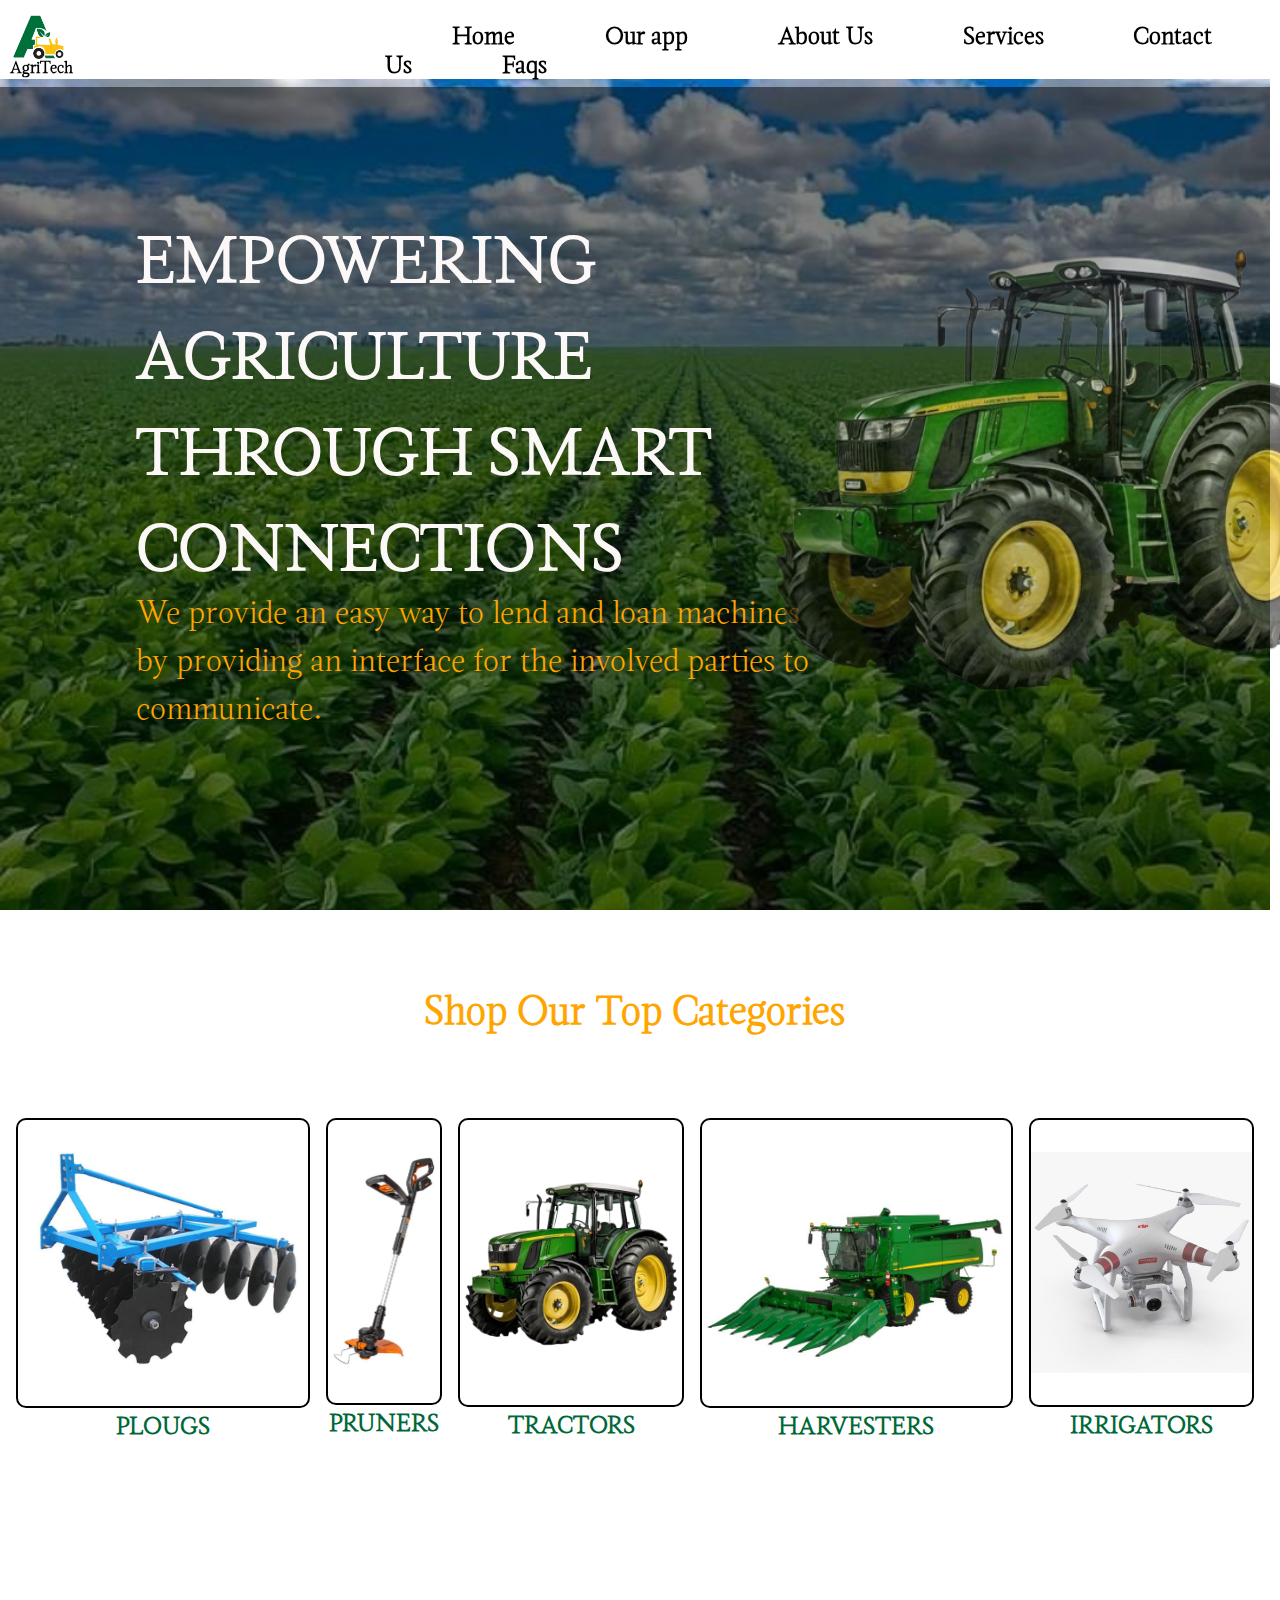
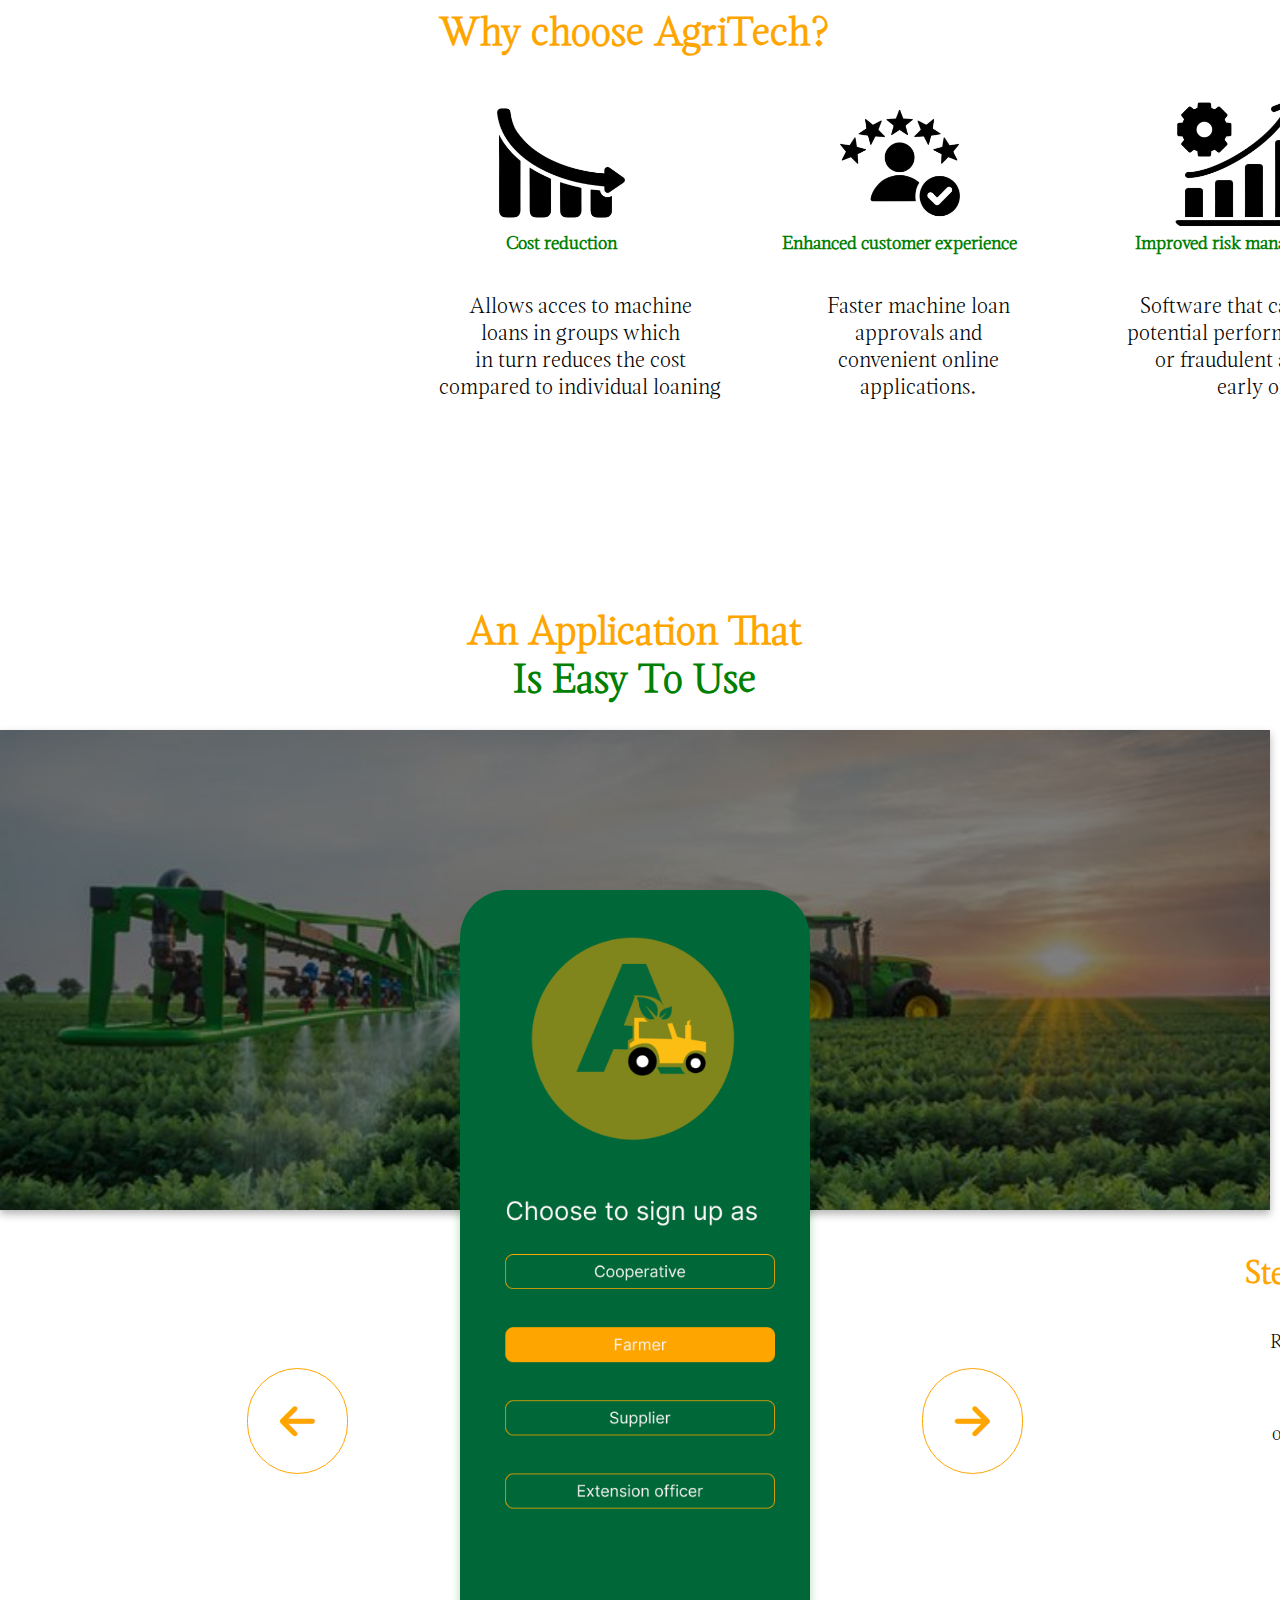
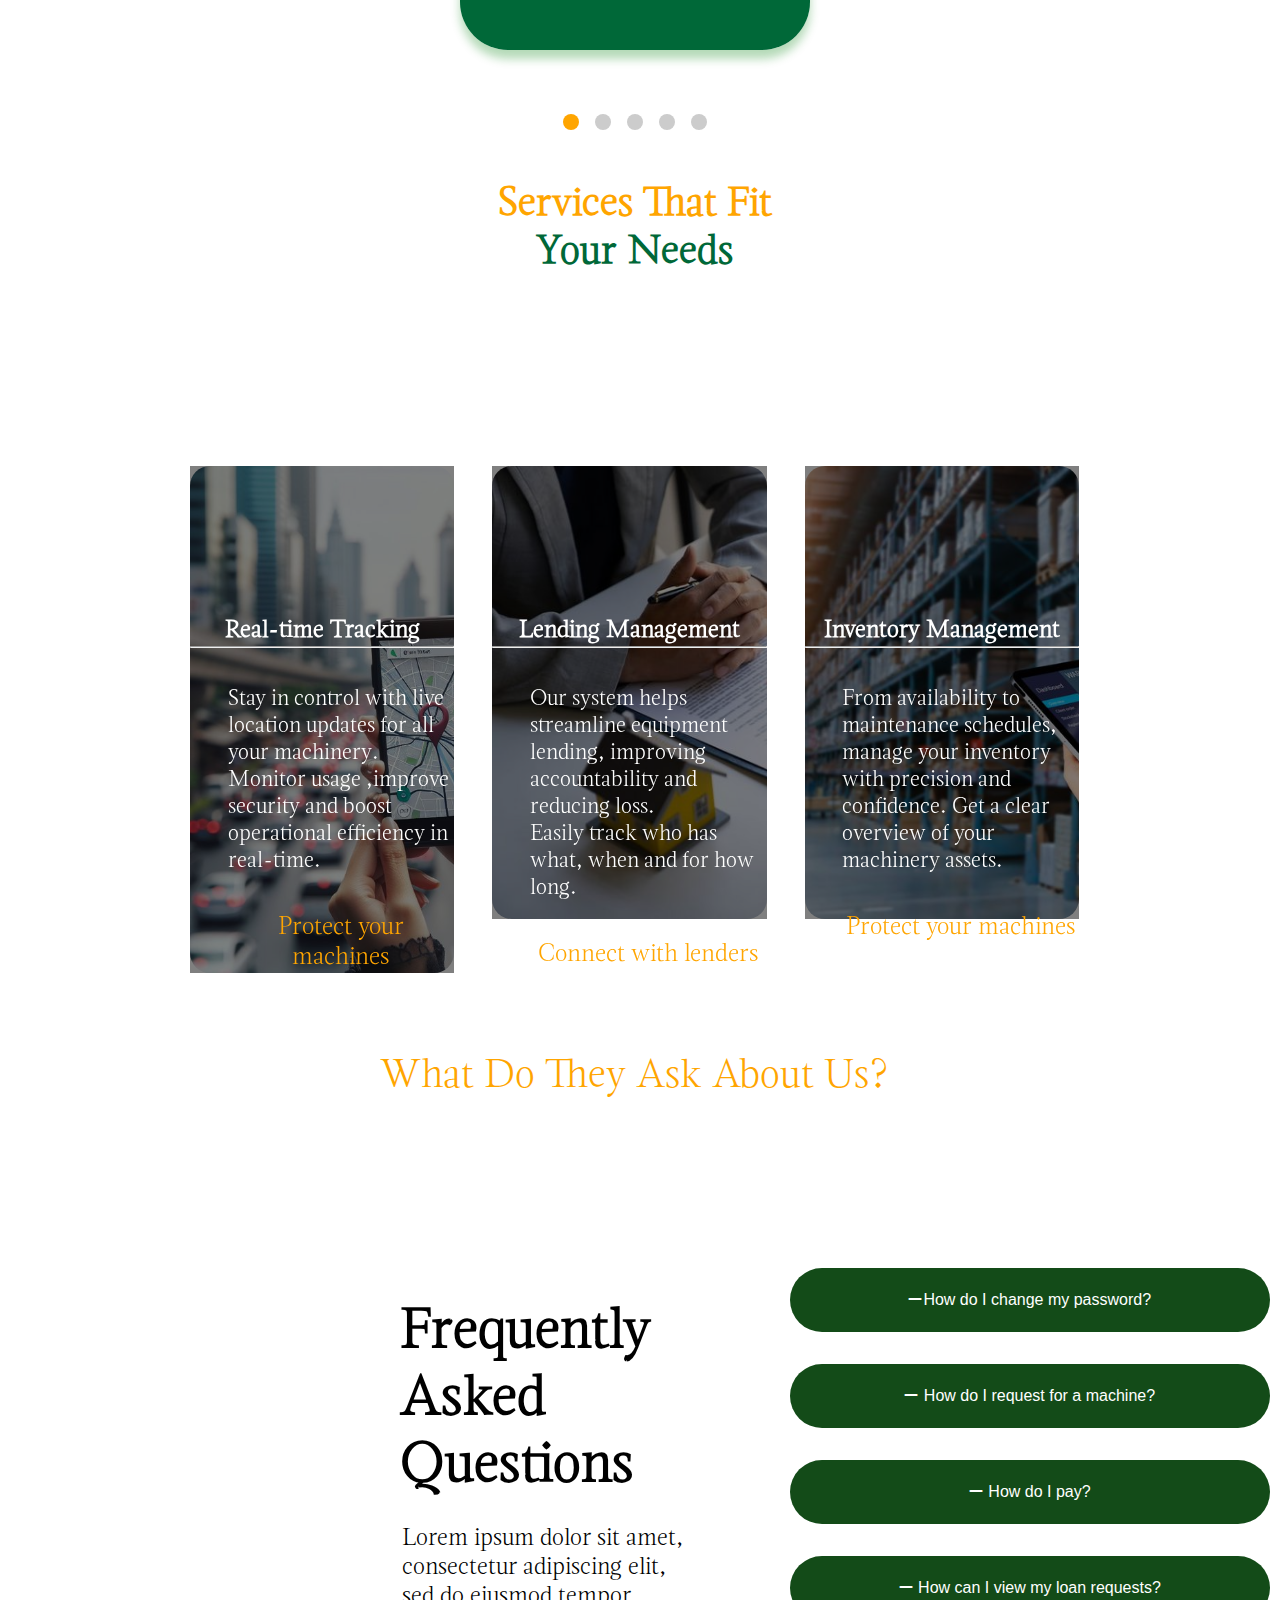
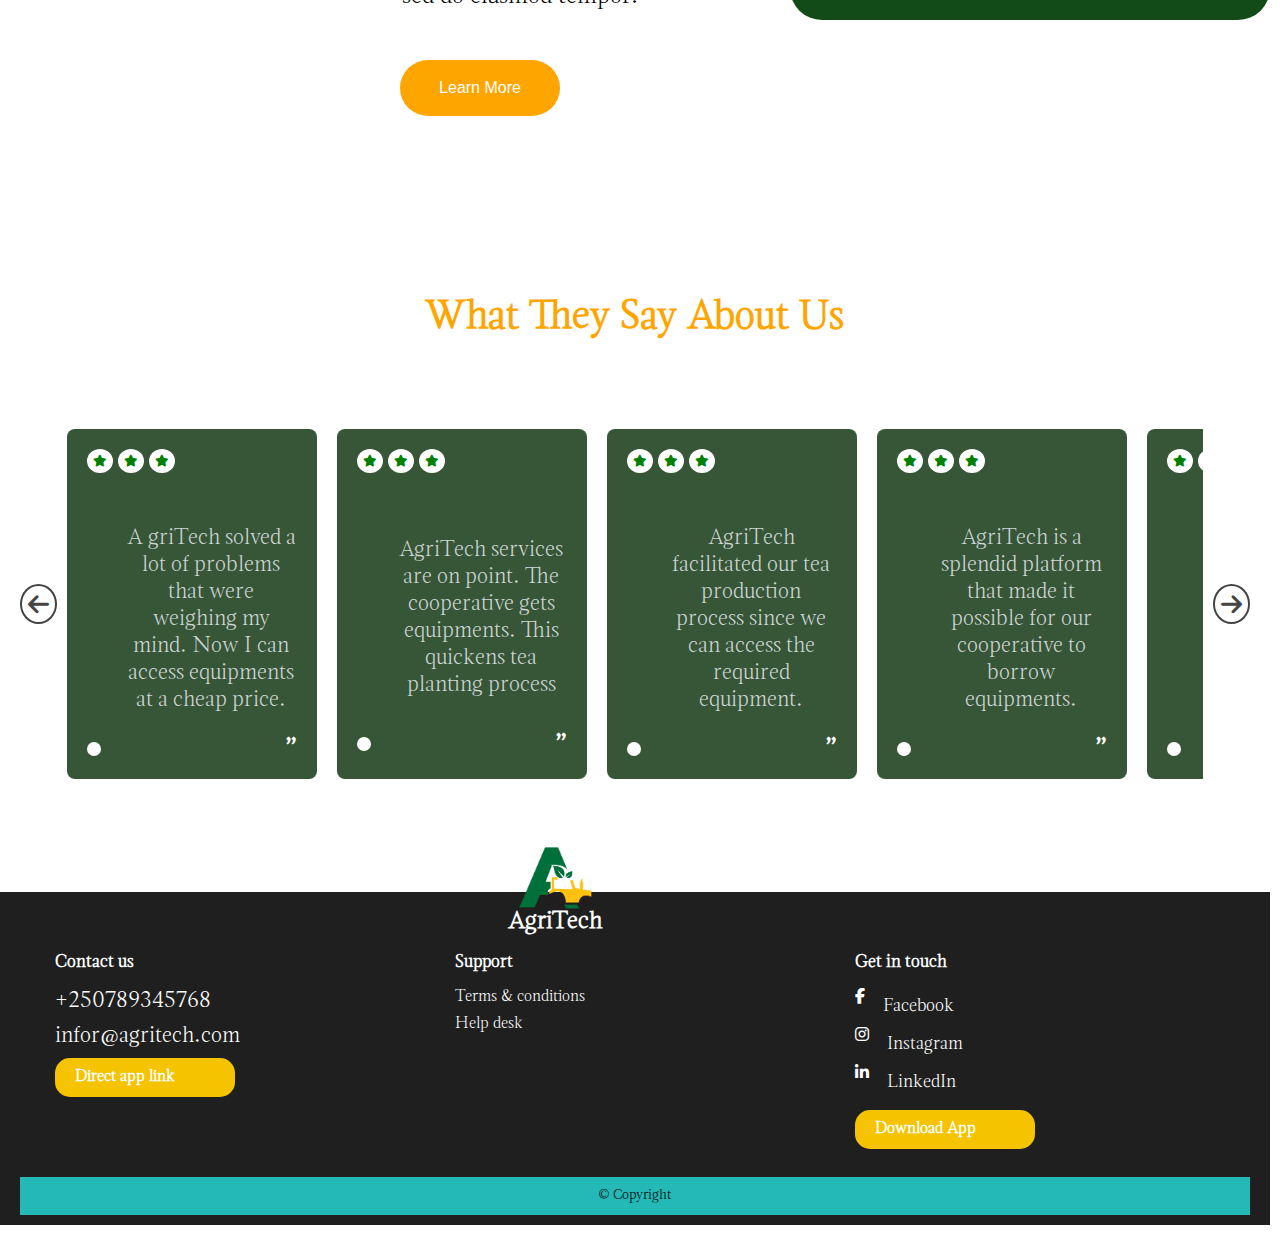
<file: index.html>
<!DOCTYPE html>
<html lang="en">

<head>
    <meta charset="UTF-8">
    <meta name="viewport" content="width=device-width, initial-scale=1.0">
    <link rel="stylesheet" href="https://cdnjs.cloudflare.com/ajax/libs/font-awesome/6.7.2/css/all.min.css"
        integrity="sha512-Evv84Mr4kqVGRNSgIGL/F/aIDqQb7xQ2vcrdIwxfjThSH8CSR7PBEakCr51Ck+w+/U6swU2Im1vVX0SVk9ABhg=="
        crossorigin="anonymous" referrerpolicy="no-referrer" />
    <link rel="stylesheet" href="style.css">
    <title>AgriTech Informational Website</title>
</head>

<body>
    <div class="zoom-out">
        <div class="landing" id="landing">
            <h2 id="title">EMPOWERING <br>AGRICULTURE <br>THROUGH SMART <br>CONNECTIONS</h2>
            <p>We provide an easy way to lend and loan machines<br> by providing an interface for the involved parties to <br>communicate.</p>
            <div id="tractor"><img src="Images/Tractor.png" alt=""></div>
        </div>
        <div>


            <nav class="navigation">
                <div class="logo_container">
                     <img src="./Images/AgriTecklogo.png" alt="Our logo" class="AgriTech_logo">
                     <span>AgriTech</span>
                </div>
                <div>
                    <a href="#landing" id="home">Home</a>
                    <a href="#app">Our app</a>
                    <a href="#testimonials">About Us</a>
                    <a href="#services">Services</a>
                    <a href="#contact_us">Contact Us</a>
                    <a href="#quiz">Faqs</a>
                </div>
            </nav>
        </div>

        <div class="our-machines">
            <h1>Shop Our Top Categories</h1>
            <section class="machines">
                <div id="plough"><img src="Images/PLOUGH.jpg" alt=""><h1>PLOUGS</h1></div>
                 <div id="pruner"><img src="Images/PRUNER.jpg" alt="" ><h1>PRUNERS</h1></div>
                    <div id="tractor-category"><img src="Images/Tractor.png" alt=""><h1>TRACTORS</h1></div>
                        <div id="harvester"><img src="Images/harvester.jpg" alt=""><h1>HARVESTERS</h1></div>
                            <div id="drones"><img src="Images/drones.jpg" alt=""><h1>IRRIGATORS</h1></div>
            </section>
        </div>

        <div class="done">
            <h1>Why choose AgriTech?</h1>
            <div class="choice">
           <div id ="cost">
                <img src="Images/costR.png" id="cost-reduction">
                <h3>Cost reduction</h3>
                <p>Allows acces to machine <br>loans in groups which <br>in turn reduces 
                    the cost <br>compared to individual loaning</p>
           </div>           

            <div id="satisfied" >
                <img src="Images/customersatisfied.png" id="satisfaction">
                <h3>Enhanced customer experience</h3>
                <p>Faster machine loan <br>approvals and <br> convenient online <br>applications.</p>
            </div>            

            <div id="risk">
                <img src="Images/riskmgt.png" id="risk-mgt">
                <h3>Improved risk management</h3>
                <p>Software that can identify<br> potential performance issues <br>or fraudulent activities <br>early on.</p>
            </div>
            
            </div>

        </div>

        <div id="service">
            <h1 id="app">An Application That </h1>
            <h1 id="use">Is Easy To Use</h1>
        </div>

        <section class="onboarding-page-background-image"></section>
        <div class="onboarding-page" id="app">
            <div class="onboarding-page-images active">
                <img src="Images/SIGNUP SCREEN.png" alt="Sign Up Screen">
                <div class="onboarding-page-text">
                    <h1>Step 1</h1>
                    <p>Register as a user based on your role.</p>
                </div>
            </div>
            <div class="onboarding-page-images">
                <img src="Images/SIGN UP SCREEN.png" alt="Sign Up Screen">
                <div class="onboarding-page-text">
                    <h1>Step 2</h1>
                    <p>Complete your profile details.</p>
                </div>
            </div>
            <div class="onboarding-page-images">
                <img src="Images/LOGIN SCREEN.png" alt="Login Screen">
                <div class="onboarding-page-text">
                    <h1>Step 3</h1>
                    <p>Log in to access your account.</p>
                </div>
            </div>
            <div class="onboarding-page-images">
                <img src="Images/iPhone 16 Pro Max - 42.png" alt="Feature Screen 1">
                <div class="onboarding-page-text">
                    <h1>Step 4</h1>
                    <p>Explore features tailored to your needs.</p>
                </div>
            </div>
            <div class="onboarding-page-images">
                <img src="Images/iPhone 16 Pro Max - 41.png" alt="Feature Screen 2">
                <div class="onboarding-page-text">
                    <h1>Step 5</h1>
                    <p>Start using the AgriTech platform.</p>
                </div>
            </div>
            <div class="onboarding-page-icons">
                <i class="fa-solid fa-arrow-left" onclick="plusDivs(-1)"></i>
                <i class="fa-solid fa-arrow-right" onclick="plusDivs(1)"></i>
            </div>
            <div class="dots-container">
                <span class="button-demo active" onclick="currentDiv(1)"></span>
                <span class="button-demo" onclick="currentDiv(2)"></span>
                <span class="button-demo" onclick="currentDiv(3)"></span>
                <span class="button-demo" onclick="currentDiv(4)"></span>
                <span class="button-demo" onclick="currentDiv(5)"></span>
            </div>
        </div>
        <!--     Daniella -->
        <div id="services" class="services">
            <h1>Services That Fit</h1>
            <h1 id="needs">Your Needs</h1>
            <div class="fields">
                <div class="real-time_mgt">
                    <div class="real-time-content">
                        <h2>Real-time Tracking</h2>
                    <hr>
                    <p>Stay in control with live location updates for all <br> your machinery. Monitor usage ,improve
                        security and boost operational efficiency in real-time.</p>
                    
                    <p id="track">Protect your machines</p>
                    </div>
                    
                </div>
                <div class="lending_mgt">
                    <div class="lending-content">
                        <h2>Lending Management</h2>
                    <hr>
                    <p>Our system helps streamline equipment lending, improving accountability and reducing loss. <br>
                        Easily track who has what, when and for how long.</p>
                    
                    <p id="track">Connect with lenders</p>

                    </div>
                    
                </div>
                <div class="inventory_mgt">
                    <div class="inventory-content">
                        <h2>Inventory Management</h2>
                    <hr>
                    <p>From availability to maintenance schedules,<br> manage your inventory with precision and
                        confidence.
                        Get a clear overview of your <br>machinery assets.</p>
                    
                        
                    <p id="track">Protect your machines</p>

                    </div>
                    
                </div>
            </div>
        </div>
        <!-- Mercy -->
       

        <div id="quiz">What Do They Ask About Us?</div>

        <div class="faqs" id="faqs">
            <div class="questions">
                <h3>Frequently Asked <br> Questions</h3>
                <p>Lorem ipsum dolor sit amet, consectetur adipiscing elit,
                    <br> sed do eiusmod tempor.
                </p>
                <button class="learn_morebtn">Learn More</button>
            </div>
            <div>
                <button id="faqs-btn" onclick="faqsquiz()"><i class="fa fa-minus"></i>How do I change my
                    password?</button><br>
                <!-- <i class="fa fa-plus" style="font-size:48px;color:red"></i> -->
                <div id="content" style="display: none;">
                    <p> How do I set up a password? </p>
                </div>
                <button id="faqs-btn" onclick="faqsquiz()"><i class="fa fa-minus"></i> How do I request for a machine?
                </button><br>
                <!-- <i class="fa fa-plus" style="font-size:48px;color:red"></i> -->
                <div id="content" style="display: none;">
                    <p> How do I set up a password? </p>
                </div>
                <button id="faqs-btn" onclick="faqsquiz()"><i class="fa fa-minus"></i> How do I pay? </button><br>
                <!-- <i class="fa fa-plus" style="font-size:48px;color:red"></i> -->
                <div id="content" style="display: none;">
                    <p> How do I set up a password? </p>
                </div>
                <button id="faqs-btn" onclick="faqsquiz()"><i class="fa fa-minus"></i> How can I view my loan requests?
                </button><br>
                <div id="content" style="display: none;">
                    <p> How do I set up a password? </p>
                </div>
            </div>
        </div>
        <section class="testimonial-section" id="testimonials">
            <h2>What They Say About Us</h2>
            <div class="testimonial-container">
                <button id="prevBtn" class="nav-btn"><i class="fa-solid fa-arrow-left"></i></button>
                <div class="testimonial-wrapper" id="testimonialWrapper">
                    <div class="testimonial-card">
                        <div class="card-header">
                            <i class="fa-solid fa-star"></i>
                            <i class="fa-solid fa-star"></i>
                            <i class="fa-solid fa-star"></i>
                        </div>
                        <p>A griTech solved a lot of problems that were weighing my mind. Now I can access equipments at
                            a
                            cheap price.</p>
                        <div class="card-footer">
                            <span class="circle"></span>
                            <span class="quote">”</span>
                        </div>
                    </div>
                    <div class="testimonial-card">
                        <div class="card-header">
                            <i class="fa-solid fa-star"></i>
                            <i class="fa-solid fa-star"></i>
                            <i class="fa-solid fa-star"></i>
                        </div>
                        <p>AgriTech services are on point. The cooperative gets equipments. This quickens tea planting
                            process</p>
                        <div class="card-footer">
                            <span class="circle"></span>
                            <span class="quote">”</span>
                        </div>
                    </div>
                    <div class="testimonial-card">
                        <div class="card-header">
                            <i class="fa-solid fa-star"></i>
                            <i class="fa-solid fa-star"></i>
                            <i class="fa-solid fa-star"></i>
                        </div>
                        <p>AgriTech facilitated our tea production process since we can access the required equipment.
                        </p>
                        <div class="card-footer">
                            <span class="circle"></span>
                            <span class="quote">”</span>
                        </div>
                    </div>
                    <div class="testimonial-card">
                        <div class="card-header">
                            <i class="fa-solid fa-star"></i>
                            <i class="fa-solid fa-star"></i>
                            <i class="fa-solid fa-star"></i>
                        </div>
                        <p>AgriTech is a splendid platform that made it possible for our cooperative to borrow
                            equipments.
                    </p>
                        <div class="card-footer">
                            <span class="circle"></span>
                            <span class="quote">”</span>
                        </div>
                    </div>
                    <div class="testimonial-card">
                        <div class="card-header">
                            <i class="fa-solid fa-star"></i>
                            <i class="fa-solid fa-star"></i>
                            <i class="fa-solid fa-star"></i>
                        </div>
                        <p>AgriTech is a splendid platform that made it possible for our cooperative to borrow
                            equipments.
                            </p>
                        <div class="card-footer">
                            <span class="circle"></span>
                            <span class="quote">”</span>
                        </div>
                    </div>
                </div>
                <button id="nextBtn" class="nav-btn"><i class="fa-solid fa-arrow-right"></i></button>
            </div>
        </section>

        <footer id="contact_us">
            <div class="footer-logo">
                <img src="./Images/AgriTecklogo.png" alt="AgriTech logo"/>
                <h2>AgriTech</h2>
            </div>
            <div class="footer-container">
                <div class="footer-column">
                    <h3>Contact us</h3>
                    <p>+250789345768</p>
                    <p>infor@agritech.com</p>
                    <a href="#" class="btn-link">Direct app link</a>
                </div>
                <div class="footer-column">
                    <h3>Support</h3>
                    <a href="#">Terms & conditions</a>
                    <a href="#">Help desk</a>
                </div>
                <div class="footer-column">
                    <h3>Get in touch</h3>
                    <div class="social-icons">
                        <div class="icons">
                            <i class="fa-brands fa-facebook-f"></i>
                            <a href="#"> Facebook</a><br>
                        </div>
                        <div class="icons">
                            <i class="fa-brands fa-instagram"></i>
                            <a href="#">Instagram</a> <br>
                        </div>
                        <div class="icons">
                            <i class="fa-brands fa-linkedin-in"></i>
                            <a href="#">LinkedIn</a>
                        </div>
                    </div>
                    <a href="#" class="btn-link">Download App</a>
                </div>
            </div>
            <div class="footer-bottom">
                <span>© Copyright</span>
            </div>
        </footer>
        <!--     Berissa -->
        <script src="index.js"> </script>
</body>

</html>
</file>
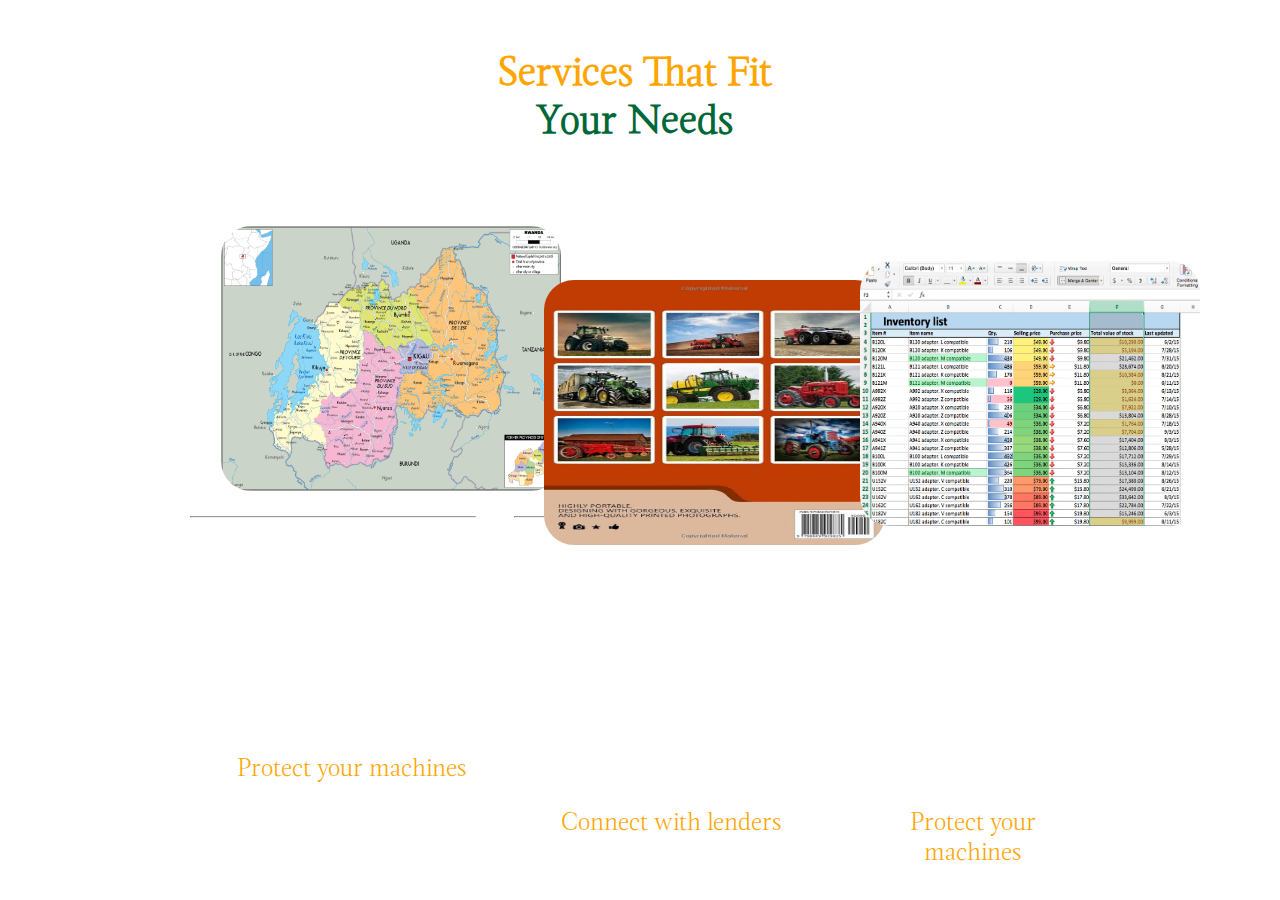
<file: ex.html>
<!DOCTYPE html>
<html lang="en">
<head>
    <meta charset="UTF-8">
    <meta name="viewport" content="width=device-width, initial-scale=1.0">
    <link rel="stylesheet" href="style.css">
    <title>AgriTech Informational Website</title>
</head>
<body>
    




<div  id="services" class="services">
    <h1>Services That Fit</h1>
    <h1 id="needs">Your Needs</h1>

    <div class="fields">
    <div class="real-time">
        <h2>Real-time Tracking</h2>
        <hr>
        <p>Stay in control with live location updates for all <br> your machinery. Monitor usage ,improve  security and boost operational efficiency in real-time.</p>
        <img src="Images/map.gif" id="map">
        <p id="track">Protect your machines</p>
    </div>

    <div class="lending">
        <h2>Lending Management</h2>
        <hr>
        <p>Our system helps streamline equipment lending, improving accountability and reducing loss. <br> Easily track who has what, when and for how long.</p>
        <img src="Images/machine.jpg" id="machine">
        <p id="track">Connect with lenders</p>
    </div>

    <div class="inventory">
        <h2>Inventory Management</h2>
        <hr>
        <p>From availability to maintenance schedules,<br> manage your  inventory with precision and confidence. Get a clear overview of your <br>machinery assets.</p>
        <img src="Images/excel.webp" id="inventory">
        <p id="track">Protect your machines</p>
    </div>
    </div>
</div>





    <script src="index.js"></script>
</body>
</html>
</file>
<file: style.css>
@font-face {
  font-family: body-light;
  src: url(./fonts/fonnts.com-Magneta-Thin.otf);
}

@font-face {
  font-family: body-bold;
  src: url(./fonts/fonnts.com-Magneta-Book-Italic.otf);
}

*{
    margin: 0;
    padding: 0;
    box-sizing: border-box;
    max-width: 100%;
}
.machines{
  display: flex;
  gap: 1em;
  margin-left: 1em;
  margin-right: 1em;
}
.machines img{
/* width: 18%; */
border: 2px solid black;
padding-top: 2em;
padding-bottom: 2em;
/* height: 10%; */

}
.machines h1{
  font-size: 150%;
  color: #006838;
}
.our-machines{
  margin-top: 5em;
}
.our-machines h1{
  margin-bottom: 2em;
}
#drones{
width: 180vw;
}
#harvester{
  width: 250vw;
}
#plough{
  width: 235vw;
  /* height: 150vh; */
}
#pruner{
  width: 93vw;
  height: 40vh;
}
#tractor-category{
  width: 180vw;
}
.fields{
    display: flex;
    gap: 1cm;
    margin-top: 5cm;
    margin-left: 1cm;
    margin-right: 1cm;
    width: 70%;
    margin-left: 15%;

}
.real-time_mgt{
    background-image: url('Images/real time tracking.jpg');
    background-size: cover;
    position: relative;
    /* width: 25cm; */
    /* height: 12cm; */
    background-color: #006838;
    border-radius: 20px;
    
}
.real-time_mgt::after{
  content: "";
    position: absolute;
    left: 0;
    right: 0;
    bottom: 0;
    top: 0;
    background-color: rgba(0, 0, 0, 0.5);
    z-index: 1;
}
.real-time-content{
  /* background-color: white; */
  z-index: 2;
  position:relative;
}
.lending_mgt{
  background-image: url('Images/lendingmngt.jpg');
  background-size: cover;
  position: relative;
    width: 25cm;
    height: 12cm;
    background-color: #006838;
    border-radius: 20px
}
.lending_mgt::after{
  content: "";
    position: absolute;
    left: 0;
    right: 0;
    bottom: 0;
    top: 0;
    background-color: rgba(0, 0, 0, 0.5);
    z-index: 1;
}
.lending-content{
  z-index: 2;
  position:relative;
}
.inventory_mgt{
  background-image: url('Images/inventorymanagement.jpg');
  background-size: cover;
  position: relative;
    width: 25cm;
    height: 12cm;
    background-color: #006838;
    border-radius: 20px;
}
.inventory_mgt::after{
  content: "";
    position: absolute;
    left: 0;
    right: 0;
    bottom: 0;
    top: 0;
    background-color: rgba(0, 0, 0, 0.5);
    z-index: 1;
}
.inventory-content{
  z-index: 2;
  position:relative;
}
.fields p{
  color: white;

}
.fields h2{
  color: white;
}
h4{
    text-align: center;
}
#track{
    font-size: 25px;
    color: #FFA500;
    text-align: center;
    margin-top: 1cm;
  

}
body{
width: 99.2vw;
background-color: white;
font-family: body-light;
overflow-x: hidden;
/* position: relative; */

}
h1{
    text-align: center;
    font-size: 40px;
    color: #FFA500;
}
#needs{
   color:#006838;
}
h2{
    color: black;
    text-align: center;
    margin-top: 4cm;
}
#map{
    width: 9cm;
    height: 7cm;
    border-radius: 30px;
    position: absolute;
    margin-top: -13cm;
    margin-left: 0.8cm;
}
#machine{
    width: 9cm;
    height: 7cm;
    border-radius: 30px;
    position: absolute;
    margin-top: -13cm;
    margin-left: 0.8cm;
}
#inventory{
    width: 9cm;
    height: 7cm;
    border-radius: 30px;
    position: absolute;
    margin-top: -13.5cm;
    margin-left: 0.8cm;   
}
p{
    color: black;
    margin-left: 1cm;
    font-size: 22px;
    margin-top: 1cm;
}

.onboarding-page-image{
    background-image: url('Images/tractor.jpg');
    height: 30rem;
    background-repeat: no-repeat;
    background-size: cover;
    background-position: center;
    color: black;
    filter: brightness(0.5);
    text-align: center;
    padding: 4rem 2rem;
    /* position: relative; */
    box-shadow: 0 4px 8px rgba(0, 0, 0, 0.3); 

}
.form{
    background-color:rgb(0, 104, 56) ;
    

    padding: 0;
    margin: 0;
    box-sizing: border-box;
}
.rasi_landing_body{
    max-width: 100%;
    .zoom-out {cursor: zoom-out;}
}

#landing {
    width: 99.2vw;
    height: 103.9vh;
    background-image: url('Images/Background.jpg');
    background-size: cover;
    color: black;
    padding: 200px;
    background-position: center;
    text-align: center;
    position: relative;
    z-index: 1;

}

.landing::after {
    content: "";
    position: absolute;
    left: 0;
    right: 0;
    bottom: 0;
    top: 7em;
    background-color: rgba(0, 0, 0, 0.5);
    z-index: 1;
}
#landing h2{
    color: rgb(252, 248, 248);
    font-size:400%;
    z-index: 2;
    line-height: 1.5em;
    text-align: justify;
    margin-top: -0.2em;
    margin-left: -1em;
}
#landing p{
  position: absolute;
  color: #FFA500;
    font-size:200%;
    z-index: 2;
    line-height: 1.5em;
    text-align: justify;
    margin-top: 13em;
    margin-left: -2em;
}
#tractor{
  opacity: 70%;
  z-index: 2;
  position: absolute;
  left:30em ;
  width: 90vw;
  height: 120vh;
}

#service {
  padding-top: 2em;
  padding-bottom: 3em;
  font-size: 250%;
  height: 15vh;
  text-align: center;
    /* margin-top: 2em; */
  background-color: white;
}
#use{
  color: green; 
}
#app{
  color:FFA500;
}

.navigation{
  padding: 10px;
}

.questions h3{
    font-size: 350%;
    margin-top: 2em;
}

.questions p{
    font-size: 150%;
}
.faqs{
    display: flex;
    gap: 12em;
    margin-left: 20em;
    margin-top: 5em;
    margin-bottom: 3em;
}
.faqs p{
    margin-left: 2em;
    text-align: left;
}
#faqs-btn{
    width: 30em;
    height: 5em;
    border-radius: 5em;
    margin-bottom: 2em;
    border: none;
    background-color: rgb(19, 75, 24);
}
.done h1{
  margin-top: 3em;
  margin-bottom: 1em;
  color: FFA500;
}
#quiz{
  font-size: 250%;
  height: 15vh;
  text-align: center;
    margin-top: 2em;
    color: #FFA500;
}
.choice{
  margin-left: 20em;
  margin-bottom: 8em;
  width: 80%;
  /* background-color: #865906; */
  display: grid;
    grid-template-columns: repeat(auto-fill,minmax(20em,5fr));
    justify-items: center;
    /* gap: 55em 0em; */
  text-align: center;
  
}
#choice p{
margin-top: -2.6em;
}

#cost{
margin-left: 9em;
width: 100%;
}
#cost h3{
  color: green;
}
#satisfied{
margin-left: 9em;
width: 100%;
}
#satisfied h3{
  color: green;
}
#risk{
margin-left: 9em;
width: 100%;
}
#risk h3{
  color: green;
}
#cost-reduction{
  top: 188em;
  width: 10vw;
}

#risk-mgt{
  width: 10vw;
}
#satisfaction{
  width: 10vw;
}


.testimonial-section {
  padding: 50px 20px;
  text-align: center;
}
.testimonial-section h2 {
  font-size: 250%;
  height: 15vh;
  text-align: center;
    margin-top: 2em;
    color: #FFA500;
}
.testimonial-container {
  display: flex;
  align-items: center;
  justify-content: center;
  gap: 10px;
}
.nav-btn {
  background-color: transparent;
  border: 2px solid #444;
  border-radius: 50%;
  font-size: 24px;
  cursor: pointer;
  width: 40px;
  height: 40px;
  color: #444;
  display: flex;
  align-items: center;
  justify-content: center;
}
.testimonial-wrapper {
  display: flex;
  overflow: hidden;
  gap: 20px;
  width: 100%;
  max-width: 1200px;
}
.testimonial-card {
  background-color: rgb(55, 85, 55);
  color: white;
  padding: 20px;
  width: 250px;
  height: 350px;
  border-radius: 8px;
  flex-shrink: 0;
  display: flex;
  flex-direction: column;
  justify-content: space-between;
}
.card-header {
  display: flex;
  gap: 5px;
  margin-bottom: 15px;
}

.card-header{
    font-size: 12px;
    color: green; 
}
.card-header i{
    background-color: white;
    padding: 6px;
     border-radius: 50%;
}
.dot {
  width: 10px;
  height: 10px;
  border-radius: 50%;
  display: inline-block;
}
.card-footer {
  display: flex;
  justify-content: space-between;
  align-items: center;
  margin-top: 20px;
}
.circle {
  width: 14px;
  height: 14px;
  background-color: white;
  border-radius: 50%;
}
.quote {
  font-size: 24px;
  font-weight: bold;
}

footer {
  width: 100%;
  background: #1f1f1f;
  padding: 40px 20px 10px 20px;
  text-align: center;
  position: relative;
  margin-top: 5%;
}
.footer-container {
  max-width: 1200px;
  margin: auto;
  display: flex;
  flex-wrap: wrap;
  justify-content: space-around;
  text-align: left;
  color: white;
}
.footer-logo {
  text-align: center;
  margin-bottom: 30px;
  position: absolute;
  top: -15%;
  left: 40%;
}
.footer-logo h2{
  color:white;
  margin-top: -10%;
}

.footer-logo img {
  width: 80px;
}
.footer-column {
  flex: 1 1 200px;
  margin: 20px;
}
.footer-column h3 {
  font-size: 1.1em;
  margin-bottom: 15px;
}
.footer-column a,
.footer-column p {
  display: block;
  color: white;
  margin: 8px 0;
  text-decoration: none;
}
.footer-column a:hover {
  text-decoration: underline;
}
.btn-link {
  display: inline-block;
  margin-top: 20px;
  background: #f5c300;
  color: black;
  padding: 10px 20px;
  border-radius: 15px;
  font-weight: bold;
  text-decoration: none;
  width: 50%;
}
.footer-bottom {
  width: 100%;
  background-color: #24b9b6;
  padding: 10px;
  text-align: center;
  font-size: 14px;
}
.social-icons {
  display: flex;
  flex-direction: column;
}
.social-icons a {
  color: white;
  font-size: 18px;
  bottom: 1%;
}
.icons{
  display: flex;
  gap: 5%;
}

.button{
    border: none;
    padding: 15px 30px;
    font-size: 20px;
    font-weight: bold;
    border-radius: 50px;
    cursor: pointer;
    background-color: orange;
    color: white;
    text-align: center;
    margin-top: 4%;
    margin-left: 10%;
}
.tracking{
    display: flex;
    gap: 2cm;
}
.management{
    display: flex;
    gap: 2cm;
}

#lending img{
  width: 70%;
}
img{
    width: 590px;
    border-radius: 10px;
}

#lending img{
    padding-top: 15px;
    border-radius: 10px;
    margin-top: 18%;
}

 

.googleamap{
  margin-top: 8%;
}

.landing {
    width: 99.2vw;
    height: 100vh;
    background-image: url('Images/background.jpg');
    background-size: cover;
    color: white;
    padding: 200px;
    background-position: center;
    text-align: center;
    position: relative;
    margin-top: -2%;
}
.landing::after {
    content: "";
    position: absolute;
    left: 0;
    right: 0;
    bottom: 0;
    top: 7em;
    background-color: rgba(0,0,0,0.5);
    z-index: 1;
}

 .fa fa-minus{
    color: white;
    font-size: 30px;
 }
#title{
    z-index: 2;
    color: white;
    font-size: 550%;
    position: absolute;
    top: 4em;
}
.navigation{
    width: 99.2vw;
    height:8.8vh;
    padding-top: 1.5em;
    display: flex;
    max-width: 100%;
    position: absolute;
    top: 0;
    z-index: 2;
    justify-content: space-between;
    position: fixed;
    background-color: white;
}
.navigation a{
    text-decoration: none;
    font-size: x-large;
    margin-left: 2em;
    padding: 0.5cm;
    color: black;
    font-weight: bold;
}
.navigation a:hover{
        color:#FFA500;
}
.questions{
    margin-top: -5em;
}
.questions h3{
    font-size: 350%;
    margin-top: 2em;
}
.questions p{
    font-size: 150%;
    margin-left: 0.1em;
    margin-top: 1em;
}
.faqs{
    display: flex;
    gap: 5em;
    margin-left: 25em;
    margin-top: 5em;
    margin-bottom: 3em;
}
#faqs-btn{
    width: 30em;
    height: 4em;
    border-radius: 5em;
    margin-bottom: 2em;
    border: none;
    background-color: rgb(19, 75, 24);
    color: white;
    font-size: 100%;
    text-align:20%;
}
.learn_morebtn{
    width: 10em;
    height: 3.5em;
    background-color: #FFA500;
    color: white;
    border: none;
    border-radius: 10em;
    margin-top: 3em;
    font-size: 100%;
}
.learn_morebtn:hover{
    background-color: rgb(38, 75, 38);
}

.testimonial-card p{
  color:#cfd6d5;
}

.onboarding-page-background-image {
    background-image: url('Images/App background.jpg');
    width: 99.2vw;
    height: 30rem;
    background-repeat: no-repeat;
    background-size: cover;
    background-position: center;
    color: white;
    filter: brightness(0.5);
    text-align: center;
    padding: 4rem 2rem;
    box-shadow: 0 4px 8px rgba(0, 0, 0, 0.3);
}
.onboarding-page {
    position: relative;
    text-align: center;
}
.onboarding-page-images {
    display: none;
    /* position: absolute; */
    width: 100%;
    /* display: flex; */
    flex-direction: row;
    align-items: center;
    gap: 2rem;
    position: relative;
    margin: -20rem auto;
    max-width: 100%;
    transition: transform 0.6s ease-in-out;
}
.onboarding-page-images img {
    width: 100%;
    height: auto;
    max-width: 350px;
    border-radius: 3rem;
    box-shadow: 0 9px 10px rgba(10, 131, 20, 0.3);
}
.onboarding-page-images.active {
    display: block;
    position: relative;
}
.onboarding-page-text {
    margin-top: -25rem;
    left: 77rem;
    position: absolute;
    color: rgb(255, 165, 0);
}
.onboarding-page-text h1 {
    font-size: 2rem;
    margin-bottom: 1rem;
}
.onboarding-page-text p {
    font-size: 1.2rem;
}
.onboarding-page-icons {
    display: flex;
    justify-content: space-around;
    gap: 5rem;
    color: rgb(255, 165, 0);
    font-size: 2.5rem;
    margin: 2rem 0;
}
.onboarding-page-icons i {
    cursor: pointer;
    border: 1px solid;
    border-radius: 5rem;
    padding: 2rem;
}
.dots-container {
    display: flex;
    justify-content: center;
    gap: 1rem;
    margin-top: 15rem;
}
.button-demo {
    width: 1rem;
    height: 1rem;
    background-color: #ccc;
    border-radius: 50%;
    cursor: pointer;
    transition: background-color 0.3s;
}
.button-demo.active {
    background-color: rgb(255, 165, 0);
}
.services{
  margin-top: 4%;
}

.AgriTech_logo{
  /* position: absolute; */
  width: 15%;
  /* height: 18%; */
}

.logo_container{
  display: flex;
  flex-direction: column;
  margin-top: -1%;
}

.logo_container span{
    font-weight:bold;
    font-family: body-light;
}
</file>
